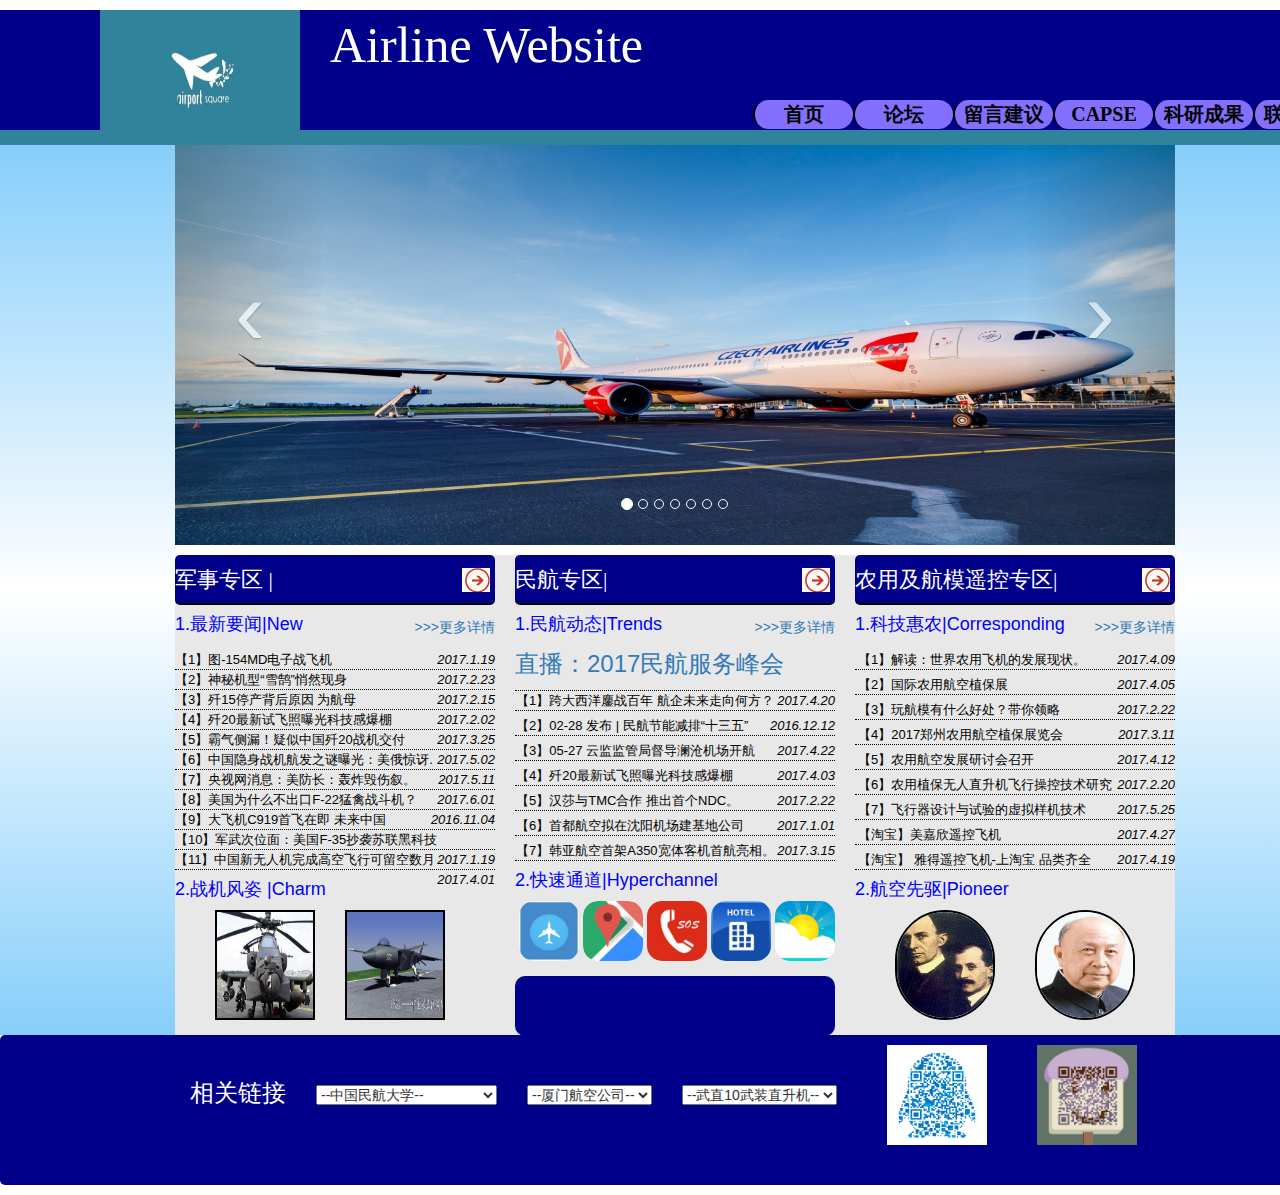
<file: index.html>
<!DOCTYPE html>
<html>
	<head>
		<meta charset="utf-8" />
		<title></title>
		<link rel="stylesheet" href="new_file.css" />
		<link rel="stylesheet" href="css/bootstrap.css">
		<script type="text/javascript" src="js/jquery-2.0.0.min.js" ></script>
		<script type="text/javascript" src="js/bootstrap.js" ></script>
		<script type="text/javascript" src="js/index.js" ></script>
	</head>
	<body>
		<div id="warp">
			<div id="container">
				<div class="container-img"> <img src="img/u=3502607133,3632448820&fm=23&gp=0.jpg" style="width: 200px;height: 120px;"></div>
				<div class="container-text">Airline Website</div>
				
			    <div class="container-nav">
			    	<ul>
			    		<a href="new_filelianxiwomen.html"><li>联系我们</li></a>
			    		<a href="new_filekeyanchengguo.html"><li>科研成果</li></a>
			    		<a href="new_filecapse.html"><li>CAPSE</li></a>
			    		<a href="new_fileliuyanjianyi.html"><li>留言建议</li></a>		
			    		<a href="new_fileluntan.html"><li>论坛</li></a>
			    		<a href="index.html"><li>首页</li></a>			   					    					    					  		
			    	</ul>
			    </div> <!--container-nav-->
			</div> <!--container-->
			<div id="tiaozi"></div>
			<div id="left"></div>
			<div id="main">
			<div id="header">
				<div id="myCarousel" class="carousel slide" style="width: 1000px;height:400px;" >
			<ol class="carousel-indicators">			
				<li data-target = "#myCarousel" data-slide-to = "0" class="active"></li>
				<li data-target = "#myCarousel" data-slide-to = "1"></li>
				<li data-target = "#myCarousel" data-slide-to = "2"></li>
				<li data-target = "#myCarousel" data-slide-to = "3"></li>
				<li data-target = "#myCarousel" data-slide-to = "4"></li>
				<li data-target = "#myCarousel" data-slide-to = "5"></li>
				<li data-target = "#myCarousel" data-slide-to = "6"></li>
			</ol>
			<div class="carousel-inner"> 
				<div class="item active">
					<img src="img/mmexport1491702732068.jpeg"style="width: 1000px;height: 400px;" alt="第一张">
				</div>
				<div class="item"> 
					<img src="img/mmexport1492702685393.png"style="width: 1000px;height: 400px;" alt="第二张">
				</div>
				<div class="item">
					<img src="img/QQ图片20170420180426.jpg"style="width: 1000px;height: 400px;" alt="第三张">
				</div>
				<div class="item">
					<img src="img/mmexport1491702786072.jpeg"style="width: 1000px;height: 400px;" alt="第四张">
					</div>
						<div class="item">
					<img src="img/QQ图片20170420180456.jpg"style="width: 1000px;height: 400px;" alt="第五张"></div>
						<div class="item">
					<img src="img/QQ图片20170420180502.jpg"style="width: 1000px;height: 400px;" alt="第六张"></div>
						<div class="item">
					<img src="img/QQ图片20170420180506.jpg"style="width: 1000px;height: 400px;" alt="第七张">
				</div>
			</div>
			 <a class="carousel-control left" href="#myCarousel" 
	   data-slide="prev">&lsaquo;</a>
	         <a class="carousel-control right" href="#myCarousel" 
	   data-slide="next">&rsaquo;</a>
		    </div>
			</div> <!--header-->
			
			<div id="footer">
				
				<div class="footer-one">
					<div class="footer-list">
					<a href="#"target="_blank">军事专区 | </a>
					<a href="#"target="_blank"><img src="img/火狐截图_2017-03-12T13-53-21.504Z.png" /></a>
					</div>
					<div class="footer-more">
						<h4 style="color: blue;">1.最新要闻|New</h4>
							<a class="more" href="#"target="_blank">>>>更多详情</a>
					</div>
					<div class="footer-text">
						<ul>
							 <li><a href="http://news.ifeng.com/a/20170421/50975865_0.shtml#p=1">【1】图-154MD电子战飞机<i>2017.1.19</i></a></li>
							 <li><a href="http://news.ifeng.com/a/20170421/50975865_0.shtml#p=1">【2】神秘机型“雪鹄”悄然现身<i>2017.2.23</i></a></li>
							    <li><a href="http://www.9icai.cn/zhongguojunshi/23285.html">【3】歼15停产背后原因 为航母<i>2017.2.15</i></a></li>
						   
						    <li><a href="http://news.ifeng.com/a/20170421/50975865_0.shtml#p=1">【4】歼20最新试飞照曝光科技感爆棚 <i>2017.2.02</i></a></li>
						     <li><a href="http://news.ifeng.com/a/20170421/50975865_0.shtml#p=1">【5】霸气侧漏！疑似中国歼20战机交付<i>2017.3.25</i></a></li>
						   
						    <li><a href="http://news.ifeng.com/a/20170421/50975865_0.shtml#p=1">【6】中国隐身战机航发之谜曝光：美俄惊讶.<i>2017.5.02</i></a></li>						
							
							 
							<li><a href="http://news.sina.com.cn/o/2017-04-11/doc-ifyecfnu8119781.shtml">【7】央视网消息：美防长：轰炸毁伤叙。<i>2017.5.11</i></a></li>
							<li><a href="http://bbs.tiexue.net/post_12211937_1.html">【8】美国为什么不出口F-22猛禽战斗机？<i>2017.6.01</i></a></li>
							<li><a href="http://news.ifeng.com/a/20161104/50201076_0.shtml">【9】大飞机C919首飞在即 未来中国<i>2016.11.04</i></a></li>	
							<li><a href="http://news.ifeng.com/a/20170421/50975865_0.shtml#p=1">【10】军武次位面：美国F-35抄袭苏联黑科技 <i>2017.1.19</i></a></li>
						       <li><a href="http://news.ifeng.com/a/20170421/50975865_0.shtml#p=1">【11】中国新无人机完成高空飞行可留空数月 <i>2017.4.01</i></a></li>
						</ul>
						</div> <!--footer-text-->
						
						
							<h4 style="color: blue;">2.战机风姿 |Charm</h4>
					    
						<div class="img-circle">
						<div class="footer-image">
				         <div><h6>阿帕奇武装直升机</h6></br>
				         </div>
				        <img src="img/u=3944896655,94206097&fm=23&gp=0.jpg" style="width:100px;height: 110px;"/>
				        </div>
				        <div class="footer-image-two">
				         <div><h6>歼-20</h6></br>
				         </div>
				        <img src="img/u=601494791,2345786469&fm=23&gp=0.jpg" style="width:100px;height: 110px;"/>
				        </div>
				        </div>
			         
					
				</div> <!--footer-one-->
				<div class="footer-two">
				     <div class="footer-list">
					<a href="#"target="_blank">民航专区|</a>
							<a href="#"target="_blank"><img src="img/火狐截图_2017-03-12T13-53-21.504Z.png" /></a>					
				</div>
				<div class="footer-more">
						<h4 style="color: blue;">1.民航动态|Trends</h4>
							<a class="more" href="#"target="_blank">>>>更多详情</a>
					</div>
					<div class="footer-title">
						<a href="http://www.carnoc.com/forum/CARNOC/2017capse/"><h3>直播：2017民航服务峰会</h3></a>
					</div>
				<div class="footer-text-two">
								
					<ul>	
						<li><a href="http://news.carnoc.com/list/401/401107.html">【1】跨大西洋鏖战百年 航企未来走向何方？<i>2017.4.20</i></a>
						</li>
						 <li><a href="http://news.ifeng.com/a/20170421/50975865_0.shtml#p=1">【2】02-28
发布 | 民航节能减排“十三五”
 <i>2016.12.12</i></a></li>
						  <li><a href="http://news.ifeng.com/a/20170421/50975865_0.shtml#p=1">【3】05-27
云监监管局督导澜沧机场开航<i>2017.4.22</i></a></li>
						   <li><a href="http://news.ifeng.com/a/20170421/50975865_0.shtml#p=1">【4】歼20最新试飞照曝光科技感爆棚 <i>2017.4.03</i></a></li>
						<li><a href="http://news.carnoc.com/list/401/401077.html">【5】汉莎与TMC合作 推出首个NDC。<i>2017.2.22</i></a></li>
						<li><a href="http://news.carnoc.com/list/334/334439.html">【6】首都航空拟在沈阳机场建基地公司 <i>2017.1.01</i></a></li>
						<li><a href="http://news.carnoc.com/list/401/401061.html">【7】韩亚航空首架A350宽体客机首航亮相。<i>2017.3.15</i></a></li>
						
					</ul>
					<h4 style="color: blue;">2.快速通道|Hyperchannel</h4>
				<a href="#"target="_blank"><img src="img/u=2581658764,1598628597&fm=23&gp=0.jpg"style="width: 60px;height: 60px;"></a>	
				<a href="#"target="_blank"><img src="img/u=3660629030,2828650435&fm=23&gp=0.jpg"style="width: 60px;height: 60px;"></a>	
				<a href="#"target="_blank"><img src="img/u=3011563230,3198575871&fm=23&gp=0.jpg" style="width: 60px;height: 60px;"></a>
				<a href="#"target="_blank"><img src="img/u=1342559863,1892300504&fm=23&gp=0.jpg"style="width: 60px;height: 60px;"></a>
				<a href="#"target="_blank"><img src="img/u=3871056077,3356338075&fm=23&gp=0.jpg"style="width: 60px;height: 60px;"></a>	
				</div>
				<div class="footer-end"></div>
				</div>
				
				<div class="footer-three">
					<div class="footer-list">
					<a href="#"target="_blank">农用及航模遥控专区|</a>
							<a href="#"target="_blank"><img src="img/火狐截图_2017-03-12T13-53-21.504Z.png" /></a>					
				</div>
				<div class="footer-more">
						<h4 style="color: blue;">1.科技惠农|Corresponding</h4>
							<a class="more" href="#"target="_blank">>>>更多详情</a>
					</div>
						<div class="footer-text-three">
					<ul>						
						<li>
							<a href="#">【1】解读：世界农用飞机的发展现状。<i>2017.4.09</i></a>
						</li>
						<li><a href="#">【2】国际农用航空植保展<i>2017.4.05</i></a></li>
					    <li><a href="#">【3】玩航模有什么好处？带你领略<i>2017.2.22</i></a></li>
					    <li><a href="#">【4】2017郑州农用航空植保展览会<i>2017.3.11</i></a></li>
						<li><a href="#">【5】农用航空发展研讨会召开 <i>2017.4.12</i></a></li>
						<li><a href="#">【6】农用植保无人直升机飞行操控技术研究<i>2017.2.20</i></a></li>
						<li><a href="#">【7】飞行器设计与试验的虚拟样机技术<i>2017.5.25</i></a></li>	
						<li><a href="#">【淘宝】美嘉欣遥控飞机<i>2017.4.27</i></a></li>	
						<li><a href="#">【淘宝】
雅得遥控飞机-上淘宝 品类齐全  <i>2017.4.19</i></a></li>	
					</ul>
					
					
					<div>
					<h4 style="color: blue;">2.航空先驱|Pioneer</h4>					 
					<div class="img-circle-three">
					<div class="footer-image-three">
				    <div><h6>莱特兄弟</h6></br>
				         </div>
				        <img src="img/a5c27d1ed21b0ef4a344be85d4c451da80cb3eb8.jpg" style="width:100px;height: 110px;"/>
				        </div>
				        <div class="footer-image-three">
				         <div><h6>钱学森</h6></br>
				         </div>
				        <img src="img/b03533fa828ba61e3575ef494334970a304e5938.jpg" style="width:100px;height: 110px;"/>
				        </div>
				        </div>
				        </div>
				    </div>
				   </div> <!--footer-three-->				
			</div> <!--footer-->
			</div> <!--main-->
			<div id="right"></div>
			<div id="end">
				<div class="end-first">
      		<p><h3>相关链接</h3></p>
      		<li>
    					<select name="ccc" onchange="window.open(value)">
    	<a href="http://www.buaa.edu.cn/" ></a><option selected="" value="">--北京航空航天大学--       </option>
    					<option selected="" value="">--南京航空航天大学-</option>
    					<option selected="" value="">--南昌航空大学--</option>
    					<option selected="" value="">--西北工业大学--</option>
    					<option selected="" value="">--沈阳航空航天大学--</option>    					
    					<option selected="" value="">--中国民用航空飞行学院--</option>
    					<option selected="" value="">--北华航空工业学院--</option>
    					<option selected="" value="">--中国民航大学--</option>
    					</select>
    		</li>
      		<li>
    					<select name="ccc" onchange="window.open(value)">
    					<option selected="" value="">--南方航空公司--</option>
    					<option selected="" value="">--东方航空公司-</option>
    					<option selected="" value="">--海南航空公司--</option>
    					<option selected="" value="">--深圳航空公司--</option>
    					<option selected="" value="">--上海航空公司--</option>    					
    					<option selected="" value="">--鲲鹏航空公司--</option>
    					<option selected="" value="">--厦门航空公司--</option>
    					</select>
    		</li>
      		<li>
    					<select name="ccc" onchange="window.open(value)">
    					<option selected="" value="">--歼-20--</option>
    					<option selected="" value="">--米格31猎狐犬--</option>
    					<option selected="" value="">--F-22猛禽-</option>
    					<option selected="" value="">--F-35“闪电11”-</option>
    					<option selected="" value="">--苏35战斗机--</option>
    					<option selected="" value="">--阿帕奇武装直升机-</option>    					
    					<option selected="" value="">--武直10武装直升机--</option>
    					
    					 	</select>
    		</li>
      		
    		<img src="img/超级截屏_20170415_120754.png" style="width: 100px; height: 100px;" />
    		
    		<img src="img/超级截屏_20170415_120846.png" style="width: 100px; height: 100px;" />
      	   </div>
				
			</div> <!--end-->
		</div>  <!--warp-->
	</body>
</html>
</file>
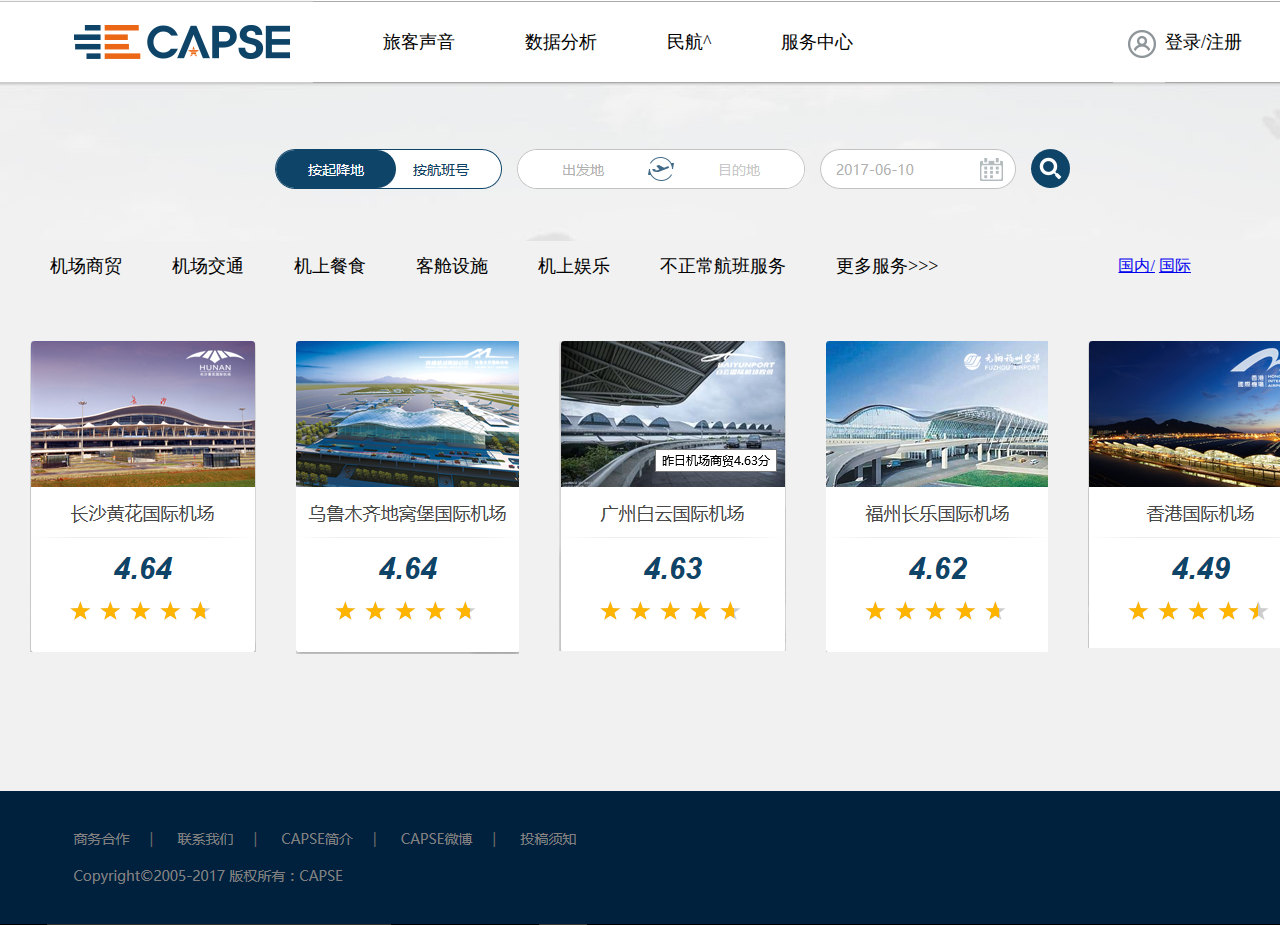
<file: new_filecapse.html>
<!DOCTYPE html>
<html>
	<head>
		<meta charset="UTF-8">
		<title></title>
		<link rel="stylesheet" href="css/new_filecapse.css" />
	</head>
	<body>
		<div id="warp">
			<div id="header">
				<img src="img/QQ截图20170610225534.png"/>
				<div class="header-title">
					<ul>
						<li><a href="#"target="_blank">旅客声音</a></li>
						<li><a href="#"target="_blank">数据分析</a></li>
						<li><a href="#"target="_blank">民航^</a></li>
						<li><a href="#"target="_blank">服务中心</a></li>
					</ul>
					<div class="header-right">
						<img src="img/QQ截图20170610233513.png" />
						<a href="#"target="_blank">登录/注册</a>
					</div>
				</div>
			</div><!--header-->
               <div id=""neck>
               	<img src="img/QQ截图20170610234829.png" />
               </div>  
            <div id="main">
              <ul>
              	<li><a href="#">机场商贸</a></li>
              	<li><a href="#">机场交通</a></li>
              	<li><a href="#">机上餐食</a></li>
              	<li><a href="#">客舱设施</a></li>
              	<li><a href="#">机上娱乐</a></li>
              	<li><a href="#">不正常航班服务</a></li>
              	<li><a href="#">更多服务>>></a></li>             	
              </ul>
              <div class="main-bottom">
              <a href="#">国内/</a>
              <a href="#">国际</a>
              </div>
            </div><!--main-->
            <div id="footer">
            	<a href="#"><img src="img/QQ截图20170611001825.png" /></a>
            	<a href="#"><img src="img/QQ截图20170611001845.png" /></a>
            	<a href="#"><img src="img/QQ截图20170611001934.png" /></a>
            	<a href="#"><img src="img/QQ截图20170611001959.png" /></a>
            	<a href="#"><img src="img/QQ截图20170611002058.png" /></a>
            </div>
            <div id="end">
            	<img src="img/QQ截图20170611003138.png" />
            </div>
		</div>
	</body>
</html>
</file>
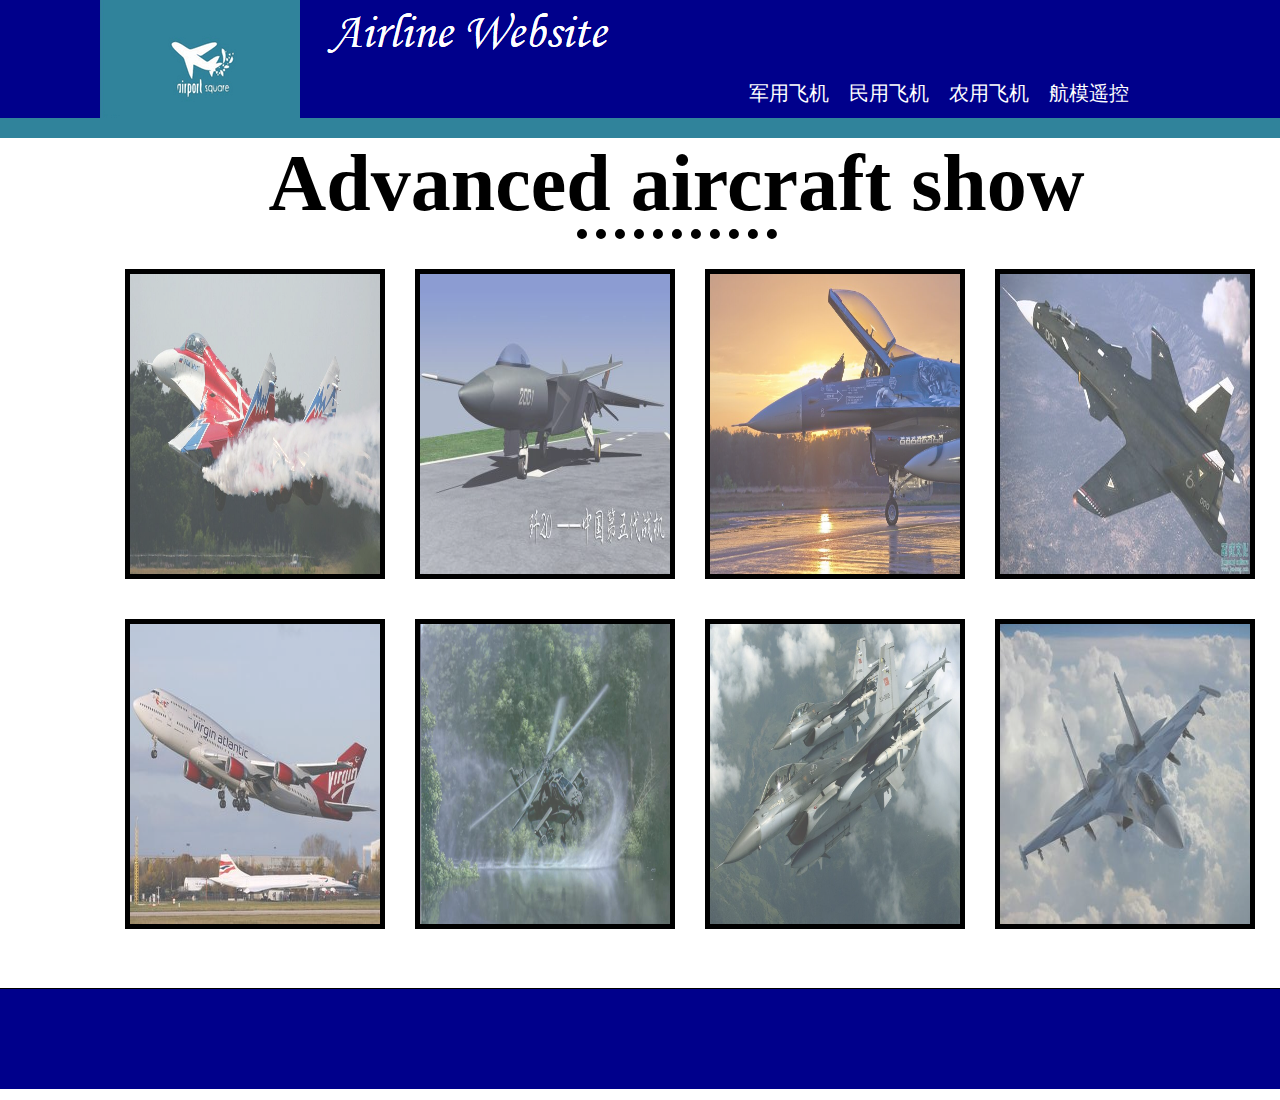
<file: new_filekeyanchengguo.html>
<!DOCTYPE html>
<html>

	<head>
		<meta charset="UTF-8">
		<title></title>
		<link rel="stylesheet" href="css/new_filekeyanchengguo.css" />
	</head>

	<body>
		<div id="warp">
			<div id="header">
				<img src="img/(W1$ZSVYKBAX@_WK2N1DK`3.png" />
				<div class="header-right">
					<ul>
						
						<li><a href="#">军用飞机</a></li>
						<li><a href="#">民用飞机</a></li>
						<li><a href="#">农用飞机</a></li>
						<li><a href="#">航模遥控</a></li>
						
					</ul>
				</div>
			</div>
			<div id="neck"></div>
			<div id="container">
				<div class="container-frist">
					<h1>Advanced aircraft show</h1></div>
				<div class="container-second"></div>
				<div class="container-one">
					<a href="#" target="_blank">
						<img src="img/QQ图片20170420180502.jpg" style="width: 250px; height: 300px;" /></a>
				</div>
				<div class="container-two">
					<a href="#" target="_blank">
						<img src="img/u=601494791,2345786469&fm=23&gp=0.jpg" style="width: 250px; height: 300px;" /></a>
				</div>

				<div class="container-three">
					<a href="#" target="_blank">
						<img src="img/QQ图片20170420180426.jpg" style="width: 250px; height: 300px;" /></a>
				</div>
				<div class="container-five">
					<a href="#" target="_blank">
						<img src="img/u=3769905064,2078348319&fm=23&gp=0.jpg" style="width: 250px; height: 300px;" /></a>
				</div>
				<div class="container-six">
					<a href="#" target="_blank">
						<img src="img/index.jpg" style="width: 250px; height: 300px;" /></a>
				</div>
				<div class="container-seven">
					<a href="#" target="_blank">
						<img src="img/mmexport1492702778050.jpeg" style="width: 250px; height: 300px;" /></a>
				</div>
				<div class="container-eight">
					<a href="#" target="_blank">
						<img src="img/QQ图片20170420180506.jpg" style="width: 250px; height: 300px;" /></a>
				</div>
				<div class="container-nine">
					<a href="#" target="_blank">
						<img src="img/u=3161155769,3191281662&fm=23&gp=0.jpg" style="width: 250px; height: 300px;" /></a>
				</div>
			</div>
			<!--container -->
			<div id="footer"></div>
		</div>
	</body>

</html>
</file>
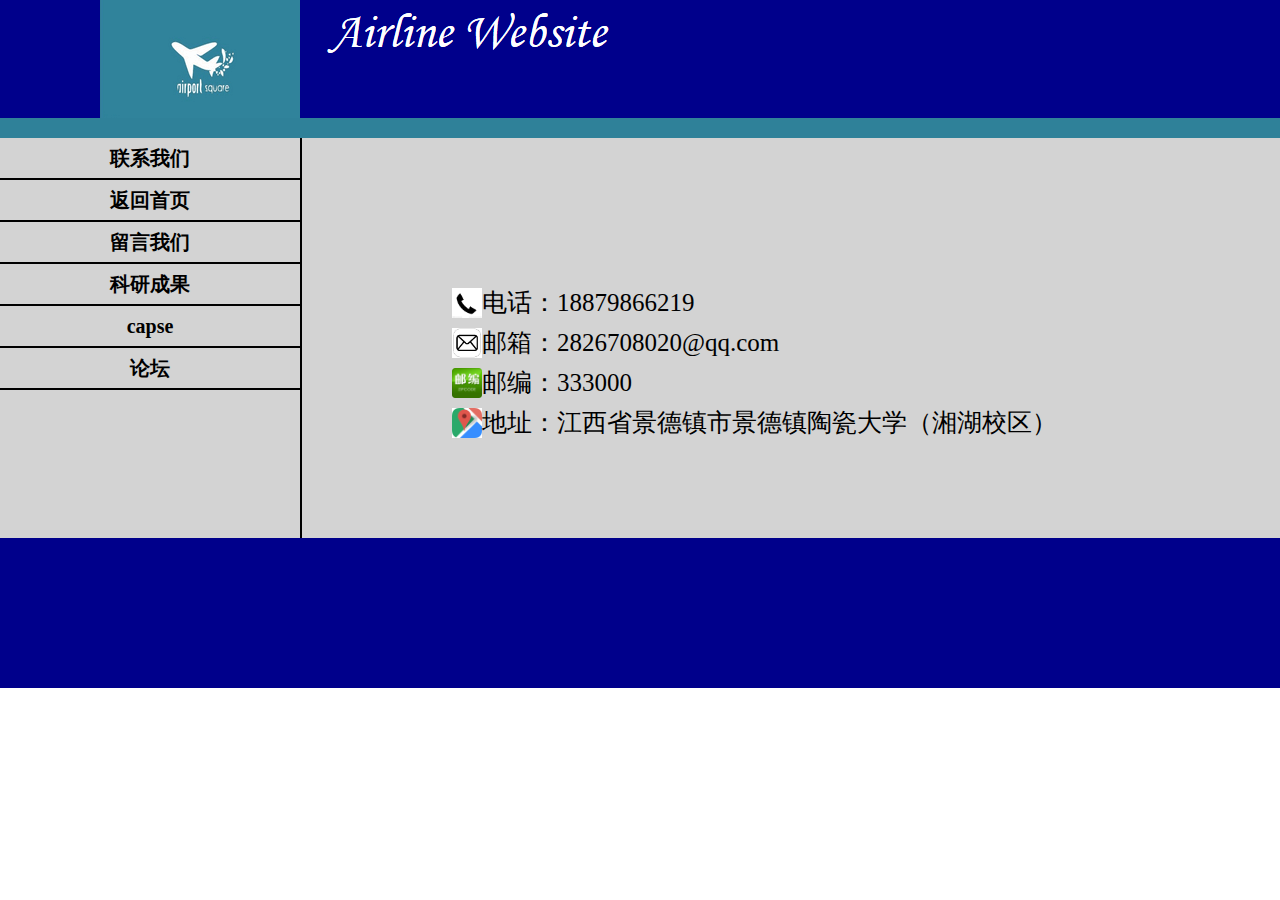
<file: new_filelianxiwomen.html>
<!DOCTYPE html>
<html>
	<head>
		<meta charset="UTF-8">
		<title></title>
		<link rel="stylesheet" href="css/new_filelianxiwomen.css" />
	</head>
	<body>
		
		<div id="warp">
			<div id="header">
		         <div class="header-img"><img src="img/(W1$ZSVYKBAX@_WK2N1DK`3.png"></div>
		         <div class="header-right"></div>
		    </div>
		         <div class="bottom"></div>
		         <div class="main" >
		         	<div class="main-left">
		         		<div class="main-one"><h4>联系我们</h4></div>
		         		<div class="main-two"><a href="index.html"><h4>返回首页</h4></a></div>
		         		<div class="main-two"><a href="new_fileliuyanjianyi.html"><h4>留言我们</h4></a></div>
		         		<div class="main-two"><a href="new_filekeyanchengguo.html"><h4>科研成果</h4></a></div>
		         		<div class="main-two"><a href="new_filecapse.html"><h4>capse</h4></a></div>
		         		<div class="main-two"><a href="new_fileluntan.html"><h4>论坛</h4></a></div>
		         	</div>
		         	<div class="main-right">
		         		<div>
		         		<p><img src="img/cc039ff3d172e1db666f7177011384bc.jpg"style="width: 30px;height: 30px;">电话：18879866219</p>
		         		<p><img src="img/QQ图片20170610142054.jpg"style="width: 30px;height: 30px;">邮箱：2826708020@qq.com</p>
		         		<p><img src="img/3341abd7203dedef908e78d1b0df6e63.png" style="width：30px;height: 30px;" >邮编：333000</p>
		                <p ><img src="img/u=3660629030,2828650435&fm=23&gp=0.jpg" style="width：30px;height: 30px;" >地址：江西省景德镇市景德镇陶瓷大学（湘湖校区）</p>
		                </div>
		         	</div>
		         </div>
		         <div class="footer"></div>
		</div>
	</body>
</html>
</file>
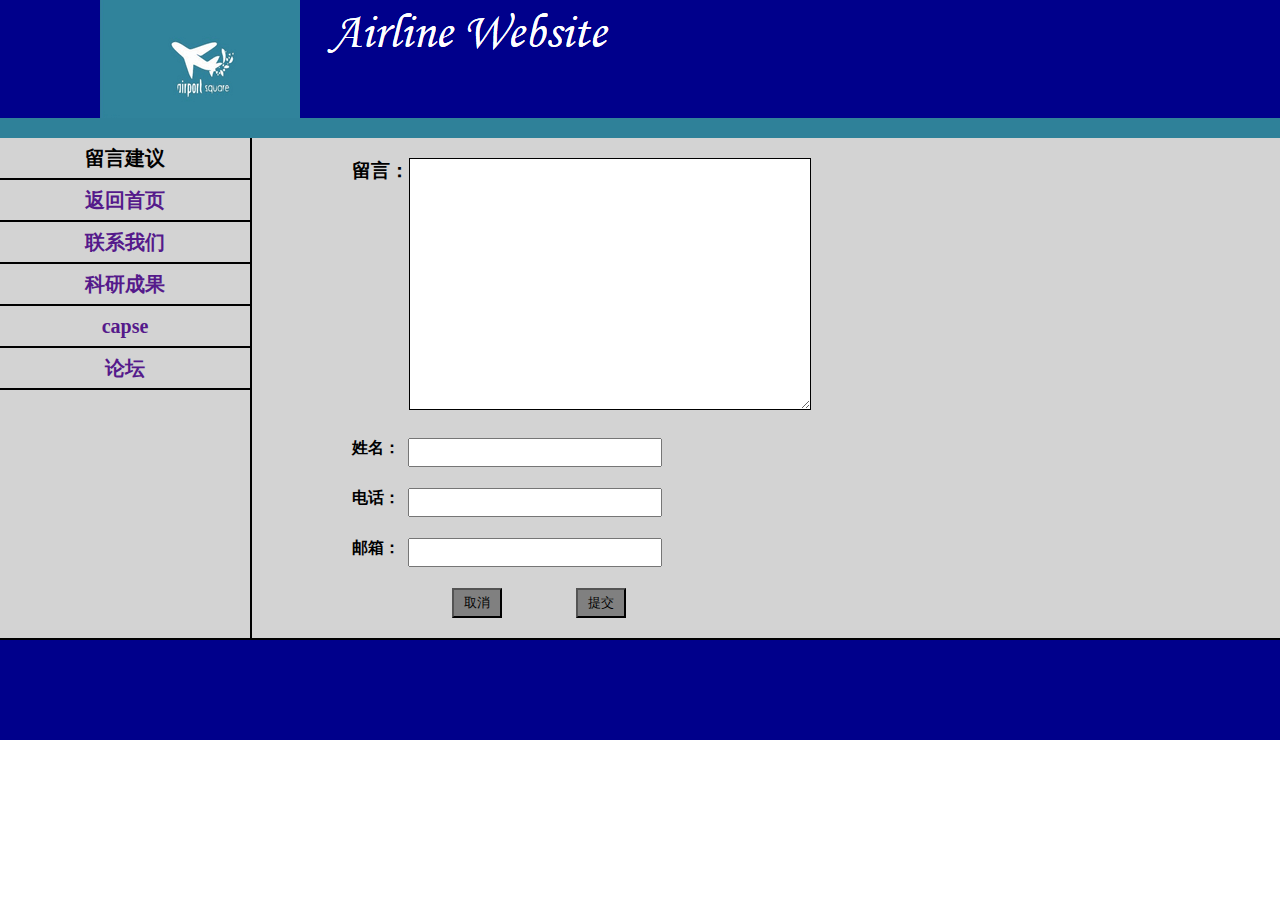
<file: new_fileliuyanjianyi.html>
<!DOCTYPE html>
<html>
	<head>
		<meta charset="UTF-8">
		<title></title>
		<link rel="stylesheet" href="css/new_fileliuyanjianyi.css" />
	</head>
	<body>
		<div id="wrap">
		   <div id="header">
		         <div class="header-img"><img src="img/(W1$ZSVYKBAX@_WK2N1DK`3.png"></div>
		         <div class="header-right"></div>
		    </div>
		         <div class="bottom"></div>
		         <div class="main" >
		         	<div class="main-left">
		         		<div class="main-one"><h4>留言建议</h4></div>
		         		<div class="main-two"><a href="index.html"><h4>返回首页</h4></a></div>
		         		<div class="main-two"><a href="new_filelianxiwomen.html"><h4>联系我们</h4></a></div>
		         		<div class="main-two"><a href="new_filekeyanchengguo.html"><h4>科研成果</h4></a></div>
		         		<div class="main-two"><a href="new_filecapse.html"><h4>capse</h4></a></div>
		         		<div class="main-two"><a href="new_fileluntan.html"><h4>论坛</h4></a></div>
		         	</div>
		         	<div class="main-right">
		         	  <div class="main-top">
		         		<h3>留言：</h3>
		         		<textarea style="width: 400px;height: 250px;"> </textarea>
		              </div>
		                 <div class="main-top-first">
		         	     <b  >姓名：</b>
		         	      <input type="text" ></input>
		         	     </div>
		         	      <div  class="main-top-second">
		         	     <b  >电话：</b>
		         	      <input type="text" ></input>
		         	     </div>
		         	     <div  class="main-top-third">
		         	     <b  >邮箱：</b>
		         	      <input type="text" ></input>
		         	     </div>
		         	      <input class="main-top-fifth" type="button" value="取消" />
		         	    <input class="main-top-fourth" type="button" value="提交" />
		         	</div>
		         </div>
	<div class="footer"></div>
		  
		</div>
	</body>
</html>
</file>
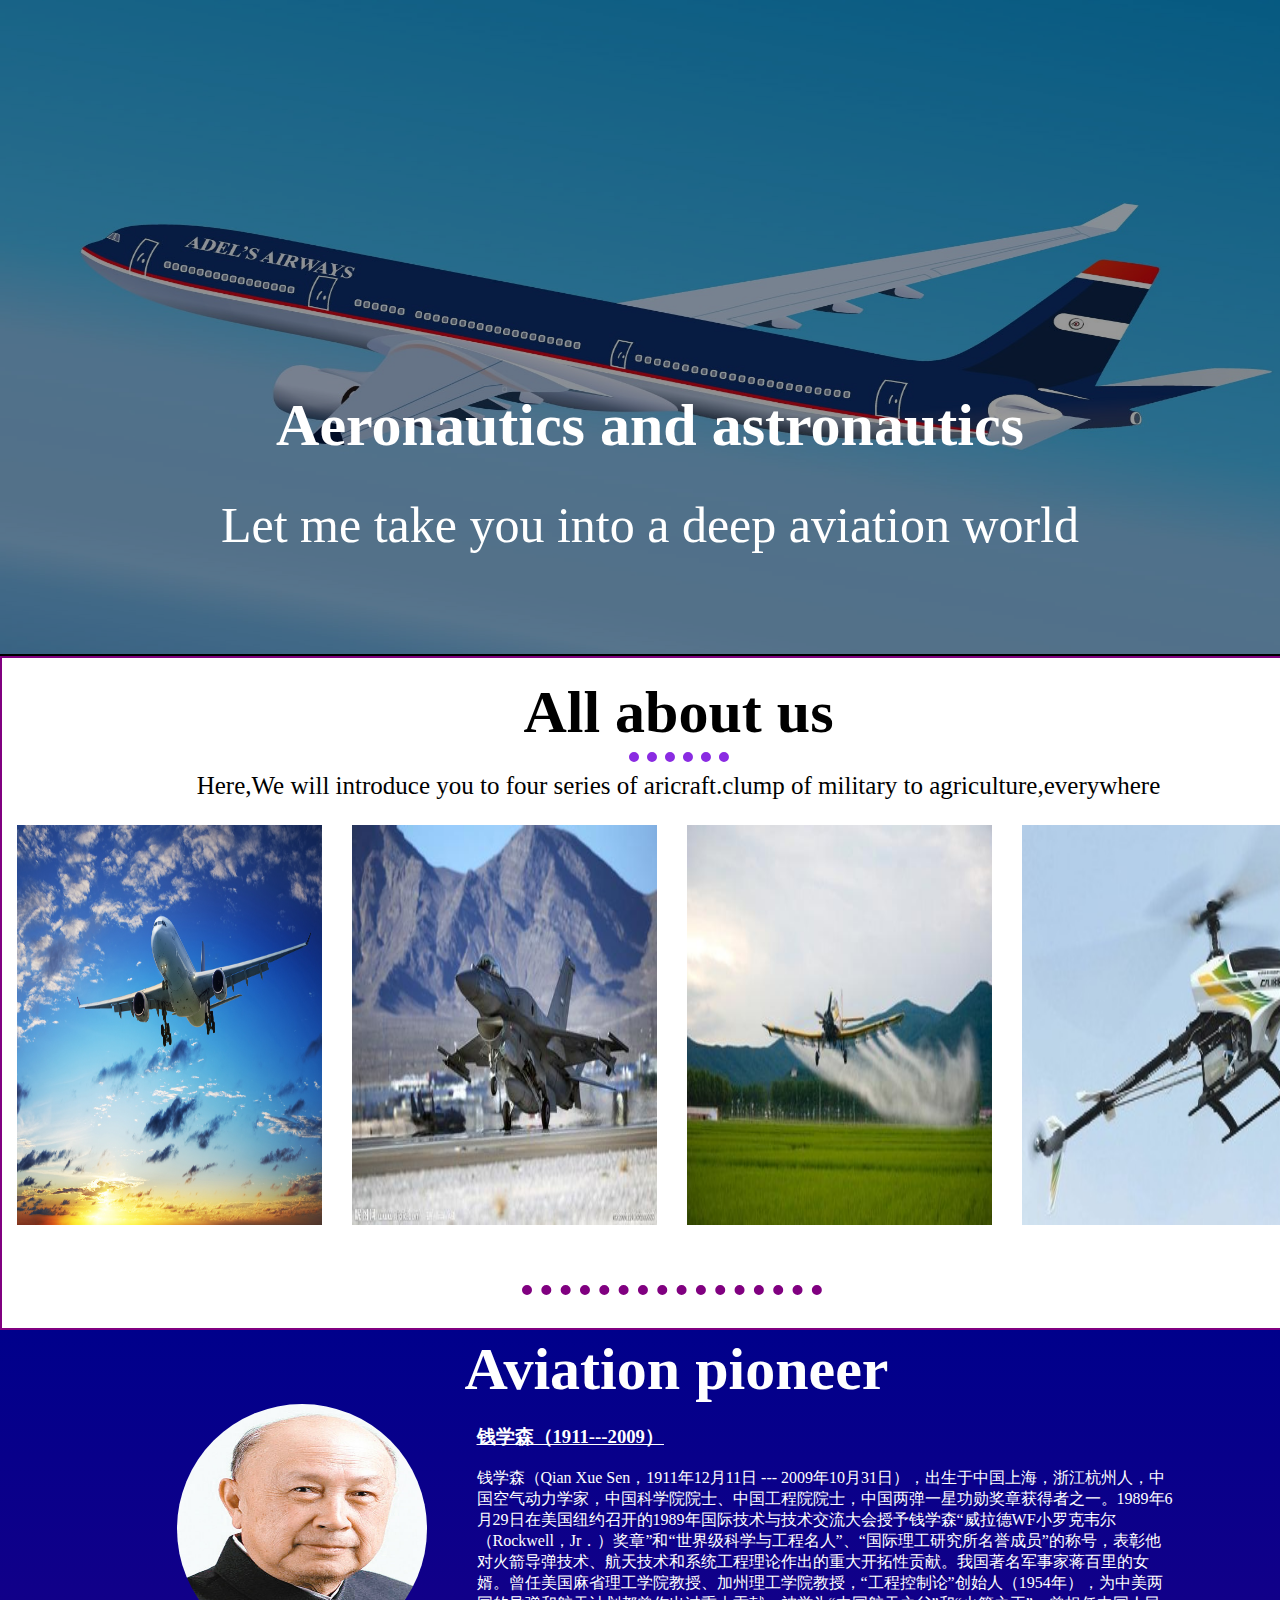
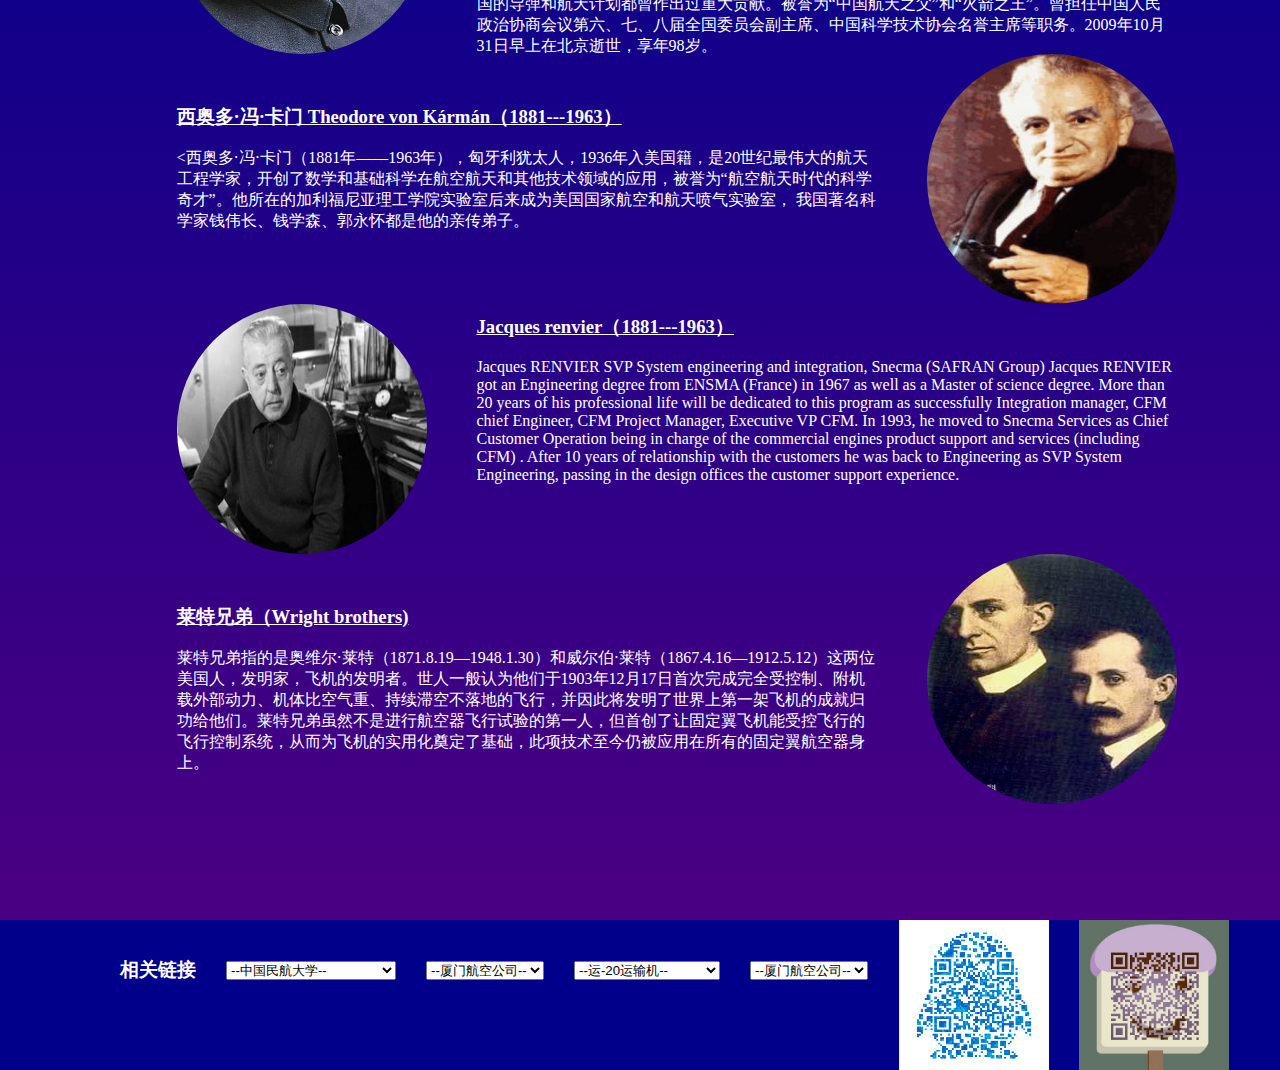
<file: new_fileluntan.html>
<!DOCTYPE html>
<html>
	<head>
		<meta charset="UTF-8">
		<title></title>
		<link rel="stylesheet" href="css/new_fileluntan.css" />
	</head>
	<body>
		<div class="warp">
			<div id="header">
				<div class="bg"><img src="img/mmexport1491702800153.jpeg"/></div>
			   <div class="header-body">
			   	<div class="header-one"></div>
			   	<div class="header-two">
			   		
			  
			   	 </div><!--header-two-->
			   	
			   	<div class="header-three"><b><p style="font-size: 60px; font-family: "engravers mt";>Aeronautics and astronautics</p></b><br>
			   	<p style="font-family: 'book antiqua';">Let me take you into a deep aviation world</p>	
			   	</div>  <!--header-three-->	  
			</div>
			</div><!--header -->
			<div id="main">
				<div class="main-one"><h1>All about us</h1></div>
				<div class="main-two"></div>
				<div class="main-three"><p>Here,We will introduce you to four series of aricraft.clump of military to agriculture,everywhere</p></div>
				<div class="main-four">
					<div><h2><a href="#"target="_blank">Civil aricraft</a></h2></br>
For non-military purposes plane called civilian aircraft, as people manned vehicles. Can at any time to the military
				</div>
				<img src="img/mmexport1491702754260.jpeg" style="width: 305px;height: 400px;" /></div>
				<div class="main-six">
					<div><h2><a href="#"target="_blank">Military aircraft</a> </h2></br>
Can directly participate in combat and ensure the combat operations and military training aircraft, is the main technique of aviation equipment.
				</div>
				<img src="img/u=2427376299,3786864440&fm=23&gp=0.jpg" style="width: 305px;height: 400px;">
				</div>
				<div class="main-seven">
					<div><h2><a href="#"target="_blank">Agricultural aricraft</a> </h2></br>
Agricultural aircraft is modified or plane designed specifically for agriculture and forestry, is the famous Australia "truck air", etc
				</div>
				<img src="img/u=2796849886,3866656158&fm=23&gp=0.jpg" style="width: 305px;height: 400px;">
				</div>
				<div class="main-eight">
					<div><h2><a href="#"target="_blank">Remote control toy plane</a></h2></br>
Remote control aircraft, refers to the aircraft can fly remote control, mainly for the entertainment, aerial and reconnaissance.
				</div>
				<img src="img/index.遥控jpg.jpg" style="width: 305px;height: 400px;">
				</div>
				<div class="main-nine"></div>
			</div> <!--main -->
		<div id="stomach">
		       <div class="stomach-one"><h1>Aviation pioneer</h1></div>
		       <div class="stomach-two"></div>
		       <div class="stomach-three">
		       	<div class="stomach-img">
		       		<img src="img/b03533fa828ba61e3575ef494334970a304e5938.jpg"  />
		       	</div>
		       		<div class="stomach-href">
		       		<a href="http://baike.baidu.com/link?url=CjTXLerasynOsWDRtn_wu3heeAeM17r-aaoLnN5wRYsEG9iG_5uEducEOC8OK_1iVBjhKq4Y-86amaY7jgustY0axajnZuyLJzwaU0eqSG8pK2_waDvjnh1pa_eczazj"target="_blank"><h3>钱学森（1911---2009）</h3></a></br> 
		       		<p>钱学森（Qian Xue Sen，1911年12月11日 --- 2009年10月31日），出生于中国上海，浙江杭州人，中国空气动力学家，中国科学院院士、中国工程院院士，中国两弹一星功勋奖章获得者之一。1989年6月29日在美国纽约召开的1989年国际技术与技术交流大会授予钱学森“威拉德WF小罗克韦尔（Rockwell，Jr．）奖章”和“世界级科学与工程名人”、“国际理工研究所名誉成员”的称号，表彰他对火箭导弹技术、航天技术和系统工程理论作出的重大开拓性贡献。我国著名军事家蒋百里的女婿。曾任美国麻省理工学院教授、加州理工学院教授，“工程控制论”创始人（1954年），为中美两国的导弹和航天计划都曾作出过重大贡献。被誉为“中国航天之父”和“火箭之王”。曾担任中国人民政治协商会议第六、七、八届全国委员会副主席、中国科学技术协会名誉主席等职务。2009年10月31日早上在北京逝世，享年98岁。	
		       		</p>
		       		
		       		</div>
		    
		       </div>  <!--stomach-three -->
		       <div class="stomach-four">
		       	<div class="stomach-four-img">
		       		<img src="img/20300542392970143126472289944_s.jpg">
		       	</div>
		       	<div class="stomach-four-href">
		       	<a href="http://www.baike.com/wiki/%E5%86%AF%C2%B7%E5%8D%A1%E9%97%A8"target="_blank"><h3>西奥多·冯·卡门 Theodore von Kármán（1881---1963）</h3></a></br> 
		       		<西奥多·冯·卡门（1881年——1963年），匈牙利犹太人，1936年入美国籍，是20世纪最伟大的航天工程学家，开创了数学和基础科学在航空航天和其他技术领域的应用，被誉为“航空航天时代的科学奇才”。他所在的加利福尼亚理工学院实验室后来成为美国国家航空和航天喷气实验室， 我国著名科学家钱伟长、钱学森、郭永怀都是他的亲传弟子。		       		</p>
		       		</div>
		       </div>  <!--stomach-four -->
		        <div class="stomach-five">
		       	<div class="stomach-five-img">
		       		<img src="img/index1 - 副本.jpg">
		       	</div>
		       	<div class="stomach-five-href">
		       	<a href="http://cn.linkedin.com/in/jacques-renvier-ba757030?trk=pub-pbmap"target="_blank"><h3>Jacques renvier（1881---1963）</h3></a></br> 
		       		<p> Jacques RENVIER
SVP System engineering and integration, Snecma (SAFRAN Group)

Jacques RENVIER got an Engineering degree from ENSMA (France) in 1967 as well as a Master of science degree.

More than 20 years of his professional life will be dedicated to this program as successfully Integration manager, CFM chief Engineer, CFM Project Manager, Executive VP CFM.

In 1993, he moved to Snecma Services as Chief Customer Operation being in charge of the commercial engines product support and services (including CFM) . After 10 years of relationship with the customers he was back to Engineering as SVP System Engineering, passing in the design offices the customer support experience.
		       		</p>
		       		</div>
		       </div>  <!--stomach-five -->
		          <div class="stomach-six">
		       	<div class="stomach-six-img">
		       		<img src="img/a5c27d1ed21b0ef4a344be85d4c451da80cb3eb8.jpg">
		       	</div>
		       	<div class="stomach-six-href">
		       	<a href="http://baike.baidu.com/link?url=U6trA9TeVNSMncZwF4E942yEEKTvKzyMN7M-6-VYEoigzBLzoYW73e7sGNpxkI59gAAllMKMbB9Sc-gcUthU-OEdMf6iBDLyDN887-7vvZ2BeigC_ENoiSBv3MCY72zL"target="_blank"><h3>莱特兄弟（Wright brothers)</h3></a></br> 
		       		<p>莱特兄弟指的是奥维尔·莱特（1871.8.19—1948.1.30）和威尔伯·莱特（1867.4.16—1912.5.12）这两位美国人，发明家，飞机的发明者。世人一般认为他们于1903年12月17日首次完成完全受控制、附机载外部动力、机体比空气重、持续滞空不落地的飞行，并因此将发明了世界上第一架飞机的成就归功给他们。莱特兄弟虽然不是进行航空器飞行试验的第一人，但首创了让固定翼飞机能受控飞行的飞行控制系统，从而为飞机的实用化奠定了基础，此项技术至今仍被应用在所有的固定翼航空器身上。
		       		</p>
		       		</div>
		       </div>  <!--stomach-six -->
		</div> <!--stomach -->
		 
      <div id="footer">
      	<div class="footer-first">
      		<p><h3>相关链接</h3></p>
      		<li>
    					<select name="ccc" onchange="window.open(value)">
    	<a href="http://www.buaa.edu.cn/" ></a><option selected="" value="">--北京航空航天大学--       </option>
    					<option selected="" value="">--南京航空航天大学-</option>
    					<option selected="" value="">--南昌航空大学--</option>
    					<option selected="" value="">--西北工业大学--</option>
    					<option selected="" value="">--沈阳航空航天大学--</option>    					
    					<option selected="" value="">--中国民用航空飞行学院--</option>
    					<option selected="" value="">--北华航空工业学院--</option>
    					<option selected="" value="">--中国民航大学--</option>
    					</select>
    		</li>
      		<li>
    					<select name="ccc" onchange="window.open(value)">
    					<option selected="" value="">--南方航空公司--</option>
    					<option selected="" value="">--东方航空公司-</option>
    					<option selected="" value="">--海南航空公司--</option>
    					<option selected="" value="">--深圳航空公司--</option>
    					<option selected="" value="">--上海航空公司--</option>    					
    					<option selected="" value="">--鲲鹏航空公司--</option>
    					<option selected="" value="">--厦门航空公司--</option>
    					</select>
    		</li>
      		<li>
    					<select name="ccc" onchange="window.open(value)">
    					<option selected="" value="">--歼-20--</option>
    					<option selected="" value="">--米格31猎狐犬--</option>
    					<option selected="" value="">--F-22猛禽-</option>
    					<option selected="" value="">--F-35“闪电11”-</option>
    					<option selected="" value="">--苏35战斗机--</option>
    					<option selected="" value="">--阿帕奇武装直升机-</option>    					
    					<option selected="" value="">--武直10武装直升机--</option>
    					<option selected="" value="">--运-20运输机--</option>
    					
    					</select>
    		</li>
      		<li>
    					<select name="ccc" onchange="window.open(value)">
    					<option selected="" value="">--南方航空公司--</option>
    					<option selected="" value="">--东方航空公司-</option>
    					<option selected="" value="">--海南航空公司--</option>
    					<option selected="" value="">--深圳航空公司--</option>
    					<option selected="" value="">--上海航空公司--</option>    					
    					<option selected="" value="">--鲲鹏航空公司--</option>
    					<option selected="" value="">--厦门航空公司--</option>
    					</select>
    		</li>
    		<img src="img/超级截屏_20170415_120754.png" style="width: 150px; height: 150px;" />
    		<img src="img/超级截屏_20170415_120846.png" style="width: 150px; height: 150px;" />
      	</div>
      </div>  <!--footer -->
		</div> <!--warp -->
	</body>
</html>
</file>
<file: new_file.css>
*
		{
			margin: 0;
			padding: 0;
		}
		img{
			display: block;
			margin: 0 ;
		}
		#warp{
			width: 1353px;
			height:1000px;
			margin: 0 auto;
		}
		#container{
			width: 1353px;
			height: 120px;
			background: darkblue;
		}
		.container-text{
			margin-left: 30px;
			float: left;
			color: white;
			font-size:50px;
			font-family: "monotype corsiva";
		}
		.container-img{
			margin-left: 100px;
			float: left;
		}
		
        
        .containter-list{
        	text-align: center;
        	height: 40px;
        	width: 80px;
        	font-size: 18px;
        	float: right;
        	margin-top:80px;
            border-left: 2px solid gainsboro;
        }
        .containter-list a{
        	color: white;
        	line-height: 40px;
        	
        }
        
       
        
        .container-nav li{
        	border-radius: 15px;
        	font-family: "宋体";
        	text-align: center;
        	border-left: 2px solid black ; 
        	margin-top:90px ;
        	background:#8470FF;
        	font-size: 20px;
        	list-style: none;
        	width:100px;
        	float: right;
        	
        }
         .container-nav a{
         	text-decoration: none;
         	font-weight: bold;
         	padding: 9px 0 0 0;
         	
         }
        .container-nav a:link{
			color: black;
		}
	  	.container-nav  a:visited{
			color:black;
		}
	   	.container-nav  a:hover{
			color: white;
			cursor: pointer;
		}
	    .container-nav  a:active{	
			color: red;
		}
        #tiaozi{
        	width: 1353px;
        	height:15px;
        	background: #31839B;
        }
        #left{
        	float: left;
        	width: 175px;
        	height:890px;
        	
        }
        #left{
    height: 890px;
    background:-webkit-linear-gradient(
#87CEFA,white,#87CEFA);
    background: -o-linear-gradient(
#87CEFA, white,#87CEFA); 
    background: -moz-linear-gradient(
#87CEFA, white,#87CEFA); 
    background: linear-gradient(
#87CEFA, white,#87CEFA); 
}
        #main{
        	float: left;
            
        }
        #right{
        	float: left;
        	width: 175px;
        	height:890px;
        	
        }
              #right{
    height: 890px;
    background:-webkit-linear-gradient(
#87CEFA,white,#87CEFA);
    background: -o-linear-gradient(
#87CEFA, white,#87CEFA); 
    background: -moz-linear-gradient(
#87CEFA, white,#87CEFA); 
    background: linear-gradient(
#87CEFA, white,#87CEFA); 
}
        #header{
	
	        margin: 0 auto;
	        width: 1000px;
	        height: 400px;
        }
        #myCarousel{
		    margin: 0 auto;
			
		} 
        #myCarousel a{line-height: 336px;font-size: 90px;}
      
		#footer{
		    float: left;
			margin:10px 0 0 0 ;
			width: 1000px;
			height:480px;
			background: #E8E8E8;
		}
	
		.footer-frist{
			float: left;
			width: 176px;
			height:480px;
			background: yellow;
		}
		.footer-one{
			
			float: left;
			width:320px ;
			height: 480px;
			background: #E8E8E8;
		}
		.footer-list{
        	border-radius: 5px;
			font-family: 华文楷体;
			border-bottom: 2px solid black;
			font-size: 22px;
			line-height: 50px;
			width:320px;
			height: 50px;
			background:darkblue;
		}
		.footer-list img{
			float: right;
			margin:13px 5px  ;
		}
		.footer-list a:link{
			color: white;
		}
	  	.footer-list a:visited{
			color:white;
		}
	   	.footer-list a:hover{
			color:red;
			cursor: pointer;
		}
	    .footer-list a:active{	
			color: blue;
		}
		.footer-text li{
			font-size: 13px;
			height:20px;
			line-height:20px;
			list-style: none;
			border-bottom: 1px dotted black;
			
		}
		.footer-text i{
			
			float:right;	
		}
		.footer-text a:link{
			color: black;
		}
	  	.footer-text  a:visited{
			color:black;
		}
	    .footer-text  a:hover{
			color: blue;
			cursor: pointer;
		}
	    .footer-text  a:active{	
			color: blue;
		}
		.footer-more {
			height: 45px;
		}
		.footer-more  h4{
			float: left;
		}
		.footer-more a{
			line-height: 45px;
			float:right;
		}
		
		.footer-image{width: 100px;height: 110px;margin-left:40px;position: relative;overflow: hidden;float: left;border: 2px solid black;}
		.footer-image img{width: 100%;height: 100%;cursor: pointer;}
		.footer-image div{position: absolute;width: 100%;height:30%;bottom: 0;bottom: -100%;background: rgba(0,0,255,0.9);transition: all 0.8s;color: white; cursor: pointer;}
		.footer-image:hover div{bottom: 0;}
		.footer-image-two{width:100px;height: 110px;margin-left:30px;position: relative;overflow: hidden;float:left;border: 2px solid black;	}
		.footer-image-two img{width: 100%;height: 100%;cursor: pointer;}
	    .footer-image-two div{ text-align: center;position: absolute;width: 100%;height: 30%;bottom: 0;bottom: -100%;background: rgba(0,0,255,0.9);transition: all 0.8s;color: white; cursor: pointer;}
		.footer-image-two:hover div{bottom: 0;}
		.footer-two{
			margin-left: 20px;
			
			float: left;
			width: 320px;
			height:420px;
			background:#E8E8E8;	
		}
		.footer-list-two{
			border-bottom: 2px solid black;
			font-size: 20px;
			line-height: 50px;
			width:320px;
			height: 50px;
			background:#E8E8E8;	
		}
		.footer-title{
			margin-top:1px ;
			border-bottom: 1px dotted black;
			height: 40px;
		}
		.footer-title h3{
			margin: 0;
		}
		.footer-text-two  li{
			font-size: 13px;
		    height: 20px;
			padding-left: 1px;
			line-height: 20px;
			list-style: none;
			border-bottom: 1px dotted black;
			margin-bottom: 5px;
		}
		.footer-text-two i{
			
			float:right;	
		}
	    .footer-text-two a:link{
			color: black;
		}
	  	.footer-text-two  a:visited{
			color:black;
		}
	    .footer-text-two  a:hover{
			color: blue;
			cursor: pointer;
		}
	    .footer-text-two a:active{	
			color: blue;
		}
		.footer-text-two img{
			border-radius: 15px;
			margin-left: 4px;
			float: left;
		}
		.footer-end{
			border-radius: 10px;
			margin-top: 15px;
			float: left;
			width: 320px;
			height: 60px;
			background: darkblue;
		}
	  	
		.footer-three{
			margin-left:20px;
			
			float: left;
			width:320px;
			height: 480px;
			background:#E8E8E8;	
		}
		
		.footer-list-three{
			border: 1px solid black;
			font-size: 20px;
			line-height: 50px;
			width:320px;
			height: 50px;
			background:#E8E8E8;	
		}
		.footer-text-three  li{
			font-size: 13px;
			line-height: 20px;
		    height: 20px;
			padding-left: 3px;
			list-style: none;
			border-bottom: 1px dotted black;
			margin-bottom: 5px;
		}
		
		.footer-text-three i{
			
			float:right;	
		}
	   .footer-text-three a:link{
			color: black;
		}
	   .footer-text-three a:visited{
	   	
			color:black;
		}
	    .footer-text-three  a:hover{
			color: blue;
			cursor: pointer;
		}
		
		.footer-image-three{border-radius: 70px;    width: 100px;height: 110px;margin-left:40px;position: relative;overflow: hidden;float: left;border: 2px solid black;}
		.footer-image-three img{width: 100%;height: 100%;cursor: pointer;}
		.footer-image-three div{line-height: 50px; text-align:center;border-radius: 70px; position: absolute;width: 100%;height: 100%;top: 0;left: -100%;background: rgba(0,0,0,0.4);transition: all 0.8s;color: white; cursor: pointer;}
		.footer-image-three:hover div{left: 0;}
		.footer-image-three div h6{
			margin-top: 50px;
		
		}
		
		#end{
			border-radius: 5px;
			width:1353px ;
			float: left;
			height: 150px;
			background: darkblue;
		}
		
		.end-first{
			 	border-radius: 5px;
                margin-left: 190px;
            	width: 1353px;
            	height: 150px;
         
            }
            .end-first  h3{            	 	
            	color: white;
            	float: left;
            	line-height: 56px;
            }
            .end-first li{	
            	         		
            	list-style: none;
            	margin-left: 30px;
            	line-height: 100px;
            	float: left;
            }
            .end-first img{
            	margin-left:50px;
            	float: left;
            }
</file>
<file: css/new_filecapse.css>
*
		{
			margin: 0;
			padding: 0;
		}
		img{
			display: block;
			margin: 0 ;
		}
		#warp{
			width: 1353px;
			height:925px;
			margin: 0 auto;
		}
		#header img{
			float: left;
		}
		.header-title{
			margin-top: 1px;
			float: left;
			width:1000px ;
			height: 80px;
			border-top: 1px solid darkgray;
			border-bottom: 1px solid darkgray;
		}
		.header-title li{
			margin-left:70px;
			font-size:18px;
			line-height: 80px;
			list-style: none;
			float: left;
		}
		.header-title a:link{
			text-decoration: none;
			color: black;
			cursor: pointer;
		}
		.header-title a:hover{
			color: red;
			
		}
		.header-right{
			font-size:18px ;
			line-height: 81px;
			float: right;
			width: 200px;
			height: 80px;
			
		}
		#main{
			width: 1353px;
			height: 50px;
			background:#F1F1F1;
		}
		
		#main li{
			
			margin-left:50px;
			font-size:18px;
			line-height: 50px;
			list-style: none;
			float: left;
		}
		#main ul a:link{
			text-decoration: none;
			color: black;
		}
		#main ul a:hover{
			text-decoration: none;
			color: red;
		}
		.main-bottom{
			margin-left: 180px;
			float: left;
		}
		.main-bottom a{
			
			line-height:50px;
			
		}
		#footer{
			width: 1353px;
			height: 500px;
			background:#F1F1F1;
		}
		#footer img{
			margin: 50px 10px 0 30px;
			float: left;
		}
</file>
<file: css/new_filekeyanchengguo.css>
* {
	margin: 0;
	padding: 0;
}

img {
	display: block;
	margin: 0;
}

#warp {
	width: 1353px;
	height: 1100px;
	margin: 0 auto;
}
#header{
	width: 1353px;
	height: 118px;
	
}
#header img{
      float: left;
	
}
.header-right{
	width: 620px;
	height: 118px;
	float: left;
	background: darkblue;
}
.header-right li{

	margin: 80px 0 0 20px;
	font-family: 宋体;
	font-size: 20px;
	list-style: none;
	float: left;
}
.header-right a:link{
		text-decoration: none;
		color: white;
}
.header-right a:hover{
	color: red;
}
#neck{
	width: 1353px;
	height: 20px;
	background: #30839B;
}
#container {
	height: 850px;
	border-bottom: 1px solid black;
}

.container-frist {
	font-family: "monotype corsiva";
	text-align: center;
	font-size: 40px;
}

.container-second {
	margin-top: 30px;
	margin: auto;
	width: 200px;
	border-bottom: 10px dotted black;
}

.container-one {
	margin: 30px 20px 20px 125px;
	float: left;
	overflow: hidden;
	width: 250px;
	height: 300px;
	border: 5px solid black;
}

.container-one img {
	opacity: 0.7;
	float: left;
	display: block;
	transform: scale(1);
	transition: all 1s ease 0s;
	-webkit-transform: scale(1);
	-webkit-transform: all 1s ease 0s;
}

.container-one:hover img {
	opacity: 1;
	transform: scale(1.3);
	transition: all 1s ease 0s;
	-webkit-transform: scale(1.3);
	-webkit-transform: all 1s ease 0s;
}

.container-two {
	margin: 30px 20px 20px 10px;
	float: left;
	overflow: hidden;
	width: 250px;
	height: 300px;
	border: 5px solid black;
}

.container-two img {
	opacity: 0.7;
	float: left;
	display: block;
	transform: scale(1);
	transition: all 1s ease 0s;
	-webkit-transform: scale(1);
	-webkit-transform: all 1s ease 0s;
}

.container-two:hover img {
	opacity: 1;
	transform: scale(1.3);
	transition: all 1s ease 0s;
	-webkit-transform: scale(1.3);
	-webkit-transform: all 1s ease 0s;
}

.container-three {
	margin: 30px 20px 20px 10px;
	float: left;
	overflow: hidden;
	width: 250px;
	height: 300px;
	border: 5px solid black;
}

.container-three img {
	opacity: 0.7;
	float: left;
	display: block;
	transform: scale(1);
	transition: all 1s ease 0s;
	-webkit-transform: scale(1);
	-webkit-transform: all 1s ease 0s;
}

.container-three:hover img {
	opacity: 1;
	transform: scale(1.3);
	transition: all 1s ease 0s;
	-webkit-transform: scale(1.3);
	-webkit-transform: all 1s ease 0s;
}

.container-five {
	margin: 30px 20px 20px 10px;
	float: left;
	overflow: hidden;
	width: 250px;
	height: 300px;
	border: 5px solid black;
}

.container-five img {
	opacity: 0.7;
	float: left;
	display: block;
	transform: scale(1);
	transition: all 1s ease 0s;
	-webkit-transform: scale(1);
	-webkit-transform: all 1s ease 0s;
}

.container-five:hover img {
	opacity: 1;
	transform: scale(1.3);
	transition: all 1s ease 0s;
	-webkit-transform: scale(1.3);
	-webkit-transform: all 1s ease 0s;
}

.container-six {
	margin: 20px 20px 10px 125px;
	clear: left;
	float: left;
	overflow: hidden;
	width: 250px;
	height: 300px;
	border: 5px solid black;
}

.container-six img {
	opacity: 0.7;
	float: left;
	display: block;
	transform: scale(1);
	transition: all 1s ease 0s;
	-webkit-transform: scale(1);
	-webkit-transform: all 1s ease 0s;
}

.container-six:hover img {
	opacity: 1;
	transform: scale(1.3);
	transition: all 1s ease 0s;
	-webkit-transform: scale(1.3);
	-webkit-transform: all 1s ease 0s;
}

.container-seven {
	margin: 20px 20px 10px 10px;
	float: left;
	overflow: hidden;
	width: 250px;
	height: 300px;
	border: 5px solid black;
}

.container-seven img {
	opacity: 0.7;
	float: left;
	display: block;
	transform: scale(1);
	transition: all 1s ease 0s;
	-webkit-transform: scale(1);
	-webkit-transform: all 1s ease 0s;
}

.container-seven:hover img {
	opacity: 1;
	transform: scale(1.3);
	transition: all 1s ease 0s;
	-webkit-transform: scale(1.3);
	-webkit-transform: all 1s ease 0s;
}

.container-eight {
	margin: 20px 20px 10px 10px;
	float: left;
	overflow: hidden;
	width: 250px;
	height: 300px;
	border: 5px solid black;
}

.container-eight img {
	opacity: 0.7;
	float: left;
	display: block;
	transform: scale(1);
	transition: all 1s ease 0s;
	-webkit-transform: scale(1);
	-webkit-transform: all 1s ease 0s;
}

.container-eight:hover img {
	opacity: 1;
	transform: scale(1.3);
	transition: all 1s ease 0s;
	-webkit-transform: scale(1.3);
	-webkit-transform: all 1s ease 0s;
}

.container-nine {
	margin: 20px 20px 10px 10px;
	float: left;
	overflow: hidden;
	width: 250px;
	height: 300px;
	border: 5px solid black;
}

.container-nine img {
	opacity: 0.7;
	float: left;
	display: block;
	transform: scale(1);
	transition: all 1s ease 0s;
	-webkit-transform: scale(1);
	-webkit-transform: all 1s ease 0s;
}

.container-nine:hover img {
	opacity: 1;
	transform: scale(1.3);
	transition: all 1s ease 0s;
	-webkit-transform: scale(1.3);
	-webkit-transform: all 1s ease 0s;
}
#footer{
	width: 1353px;
	height: 100px;
	background:darkblue;
}
</file>
<file: css/new_filelianxiwomen.css>
*
		{
			margin: 0;
			padding: 0;
		}
		img{
			display: block;
			margin: 0 ;
		}
		#warp
		{
			width:1366px;
			height:638px;

		}
		#header{
			width: 1366px;
			height: 118px;
		}
		.header-img  img{
			float: left ;
		}
		.header-right{
			width: 636px;
			height: 118px;
			background: darkblue;
			float: left;
		}
		.bottom{
			width: 1366px;
	        height: 20px;
			background: #2F8199;
		}
		.main{
			width: 1366px;
			height:400px;
			background: red;
		}
		.main-left{
			border-right: 2px solid black;
			width: 300px;
			height:400px ;
			background:lightgray;
			float: left;
		}
		.main-right{
			width: 1064px;
			height:400px ;
			background: lightgray;
			float: left;
		}
		.main-one{
			line-height: 40px;
			font-size: 20px;
			text-align: center;
			width: 300px;
			height:40px;
			border-bottom: 2px solid black;
		}
		.main-two{
			line-height: 40px;
			font-size: 20px;
			text-align: center;
			width: 300px;
			height:40px;
			border-bottom: 2px solid black;
		}
	
		.main-one:hover{
			background: white;
		}
		.main-two:hover{
			background: white;
		}
		.main-two a:link{
			text-decoration: none;
			color: black;
		}
		.main-two a:hover{
			color: blue;
		}
		.main-right img{
			float: left;
		}
		.main-right p{
			margin-left:150px ;
			font-size: 25px;
			line-height:30px;
			height: 40px;
			width:620px;
		}
		.main-right div{
			margin-top:150px;
			height: 400px;
			width: 620px;
		}
		.footer{
			width: 1366px;
			height: 150px;
			background: darkblue;
		}
</file>
<file: css/new_fileliuyanjianyi.css>
*
		{
			margin: 0;
			padding: 0;
		}
		img{
			display: block;
			margin: 0 ;
		}
		#warp
		{
			width:1366px;
			height:738px;

		}
		#header{
			width: 1366px;
			height: 118px;
		}
		.header-img  img{
			float: left ;
		}
		.header-right{
			width: 636px;
			height: 118px;
			background: darkblue;
			float: left;
		}
		.bottom{
			width: 1366px;
	        height: 20px;
			background: #2F8199;
		}
		.main{
			border-bottom:2px solid black ;
			width: 1366px;
			height:500px;
			background: red;
		}
		.main-left{
			border-right: 2px solid black;
			width: 250px;
			height:500px ;
			background:lightgray;
			float: left;
		}
		.main-right{
			width: 1114px;
			height:500px ;
			background: lightgray;
			float: left;
		}
		.main-one{
			line-height: 40px;
			font-size: 20px;
			text-align: center;
			width:250px;
			height:40px;
			border-bottom: 2px solid black;
		}
		.main-two{
			
			line-height: 40px;
			font-size: 20px;
			text-align: center;
			width:250px;
			height:40px;
			border-bottom: 2px solid black;
		}
	
		.main-one:hover{
			background: white;
		}
		.main-two:hover{
			background: white;
		}
		.main-two a:link{
			text-decoration: none;
			color: #551A8B;
		}
		.main-two a:hover{
			color: blue;
		}
		.main-right img{
			float: left;
		}
		.main-right textarea{
			margin-top: 20px;
			float: left;
			font-size: 20px;
			border: 1px solid black;
		}
		.main-top{
			margin-left: 100px;
			width:1064px ;
			height:300px;
		
			
		}
		.main-right  h3{
			margin-top: 20px;
			height: 250px;
			float: left;
		}
		.main-top-first {
			margin-left: 100px;
			width: 350px;
			height: 50px;
			
		}
	    .main-top-first b{
	    	margin: 0;
	    	float: left;
	    }
	    .main-top-first input{
	    	width: 250px;
	    	height:25px;
	    	margin-left: 8px;
	    }
	    	.main-top-second {
	    	margin-left: 100px;
			width: 350px;
			height: 50px;
			
		}
	    .main-top-second b{
	    	margin: 0;
	    	float: left;
	    }
	    .main-top-second input{
	    	margin-left: 8px;
	    	width:250px;
	    	height:25px;
	    }
	    .main-top-third {
	    	margin-left: 100px;
			width: 350px;
			height: 50px;
			
		}
	     .main-top-third b{
	    	margin: 0;
	    	float: left;
	    }
	    .main-top-third input{
	    	margin-left: 8px;
	    	width:250px;
	    	height:25px;
	    }
	     	.main-top-fourth{
	    		margin-left:70px;
			width: 50px;
			height: 30px;
			background: gray;
		}
			.main-top-fifth{
	    	margin-left:200px;
			width: 50px;
			height: 30px;
			background:gray;
		}
		.footer{
			width: 1366px;
			height: 100px;
			background: darkblue;
		}
</file>
<file: css/new_fileluntan.css>
* {
	margin: 0;
	padding: 0;
}

img {
	display: block;
	margin: 0;
}

.warp {
	width: 1353px;
	height: 2400px;
	margin: 0 auto;
}

#header {
	border-bottom: 2px solid black;
	background-size: 1353px 654px;
	width: 1353px;
	height: 654px;
}

.bg {
	position: absolute;
	width: 1353px;
	height: 654px;
	z-index: -5;
	background: rgba(0, 0, 0, 1);
}

.bg img {
	width: 1353px;
	height: 654px;
	opacity: 0.6;
}

.header-body {
	width: 1353px;
	height: 654px;
}

.header-three {
	text-align: center;
	float: left;
	margin: 400px 100px 0 150px;
	color: white;
	width: 1000px;
	height: 200px;
	font-size: 50px;
	line-height: 50px;
}

#main {
	width: 1353px;
	height: 670px;
	border: 2px solid purple;
}

.main-one {
	margin-top: 20px;
	text-align: center;
	font-family: elephant;
	font-size: 30px;
}

.main-two {
	width: 100px;
	height: 5px;
	margin: auto;
	border-bottom: 10px dotted blueviolet;
}

.main-three {
	margin: 10px;
	font-size: 25px;
	text-align: center;
	font-family: "monotype corsiva";
}

.main-four {
	margin: 15px;
	float: left;
	width: 305px;
	height: 400px;
	position: relative;
	overflow: hidden;
}

.main-four {
	width: 305px;
	height: 400px;
	cursor: pointer;
}

.main-four div {
	position: absolute;
	width: 305px;
	height: 400px;
	top: 0;
	left: -100%;
	background: rgba(0, 0, 0, 0.4);
	transition: all 0.8s;
	color: white;
	cursor: pointer;
	text-align: center;
}

.main-four:hover div {
	left: 0;
}

.main-six {
	margin: 15px;
	float: left;
	width: 305px;
	height: 400px;
	position: relative;
	overflow: hidden;
}

.main-six {
	width: 305px;
	height: 400px;
	cursor: pointer;
}

.main-six div {
	position: absolute;
	width: 305px;
	height: 400px;
	top: 0;
	left: -100%;
	background: rgba(0, 0, 0, 0.4);
	transition: all 0.8s;
	color: white;
	cursor: pointer;
	text-align: center;
}

.main-six:hover div {
	left: 0;
}

.main-seven {
	margin: 15px;
	float: left;
	width: 305px;
	height: 400px;
	position: relative;
	overflow: hidden;
}

.main-seven {
	width: 305px;
	height: 400px;
	cursor: pointer;
}

.main-seven div {
	position: absolute;
	width: 305px;
	height: 400px;
	top: 0;
	left: -100%;
	background: rgba(0, 0, 0, 0.4);
	transition: all 0.8s;
	color: white;
	cursor: pointer;
	text-align: center;
}

.main-seven:hover div {
	left: 0;
}

.main-eight {
	margin: 15px;
	float: left;
	width: 305px;
	height: 400px;
	position: relative;
	overflow: hidden;
}

.main-eight {
	width: 305px;
	height: 400px;
	cursor: pointer;
}

.main-eight div {
	position: absolute;
	width: 305px;
	height: 400px;
	top: 0;
	left: -100%;
	background: rgba(0, 0, 0, 0.4);
	transition: all 0.8s;
	color: white;
	cursor: pointer;
	text-align: center;
}

.main-eight:hover div {
	left: 0;
}

.main-nine {
	width: 300px;
	height: 5px;
	float: left;
	margin: 40px 520px;
	border-bottom: 10px dotted purple;
}

#stomach {
	height: 1190px;
	FILTER: progid:DXImageTransform.Microsoft.Gradient(gradientType=0, startColorStr=#00008B, endColorStr=#4B0082);
	background: -moz-linear-gradient(top, #00008B, #4B0082);
	background: -webkit-gradient(linear, 0% 0%, 0% 100%, from( #00008B), to( #4B0082));
}

.stomach-one {
	color: white;
	font-size: 30px;
	text-align: center;
}

.stomach-three {
	margin: auto;
	width: 1000PX;
	height: 250px;
	background: ;
}

.stomach-img img {
	float: left;
	border-radius: 130px;
	width: 250px;
	height: 250px;
}

.stomach-href {
	color: white;
	margin: 20px 0 0 50px;
	width: 700px;
	height: 200px;
	float: right;
}

.stomach-href a {
	color: white;
}

.stomach-four {
	margin: auto;
	width: 1000PX;
	height: 250px;
	background: ;
}

.stomach-four-img img {
	float: right;
	border-radius: 130px;
	width: 250px;
	height: 250px;
}

.stomach-four-href {
	color: white;
	margin: 50px 50px 0 0;
	width: 700px;
	height: 200px;
	float: right;
}

.stomach-four-href a {
	color: white;
}

.stomach-five {
	margin: auto;
	width: 1000PX;
	height: 250px;
	background: ;
}

.stomach-five-img img {
	float: left;
	border-radius: 130px;
	width: 250px;
	height: 250px;
}

.stomach-five-href {
	color: white;
	margin:10px 0 0 50px;
	width: 700px;
	height: 200px;
	float: left;
}

.stomach-five-href a {
	color: white;
}

.stomach-six {
	margin: auto;
	width: 1000PX;
	height: 250px;
	background: ;
}

.stomach-six-img img {
	float: right;
	border-radius: 130px;
	width: 250px;
	height: 250px;
}

.stomach-six-href {
	color: white;
	margin: 50px 50px 0 0;
	width: 700px;
	height: 200px;
	float: left;
}

.stomach-six-href a {
	color: white;
}

#footer {
	height: 150px;
	background: darkblue;
}

.footer-first {
	margin-left: 120px;
	width: 1130px;
	height: 150px;
}

.footer-first h3 {
	color: white;
	float: left;
	line-height: 100px;
}

.footer-first li {
	list-style: none;
	margin-left: 30px;
	line-height: 100px;
	float: left;
}

.footer-first img {
	margin-left: 30.5px;
	float: left;
}
</file>
